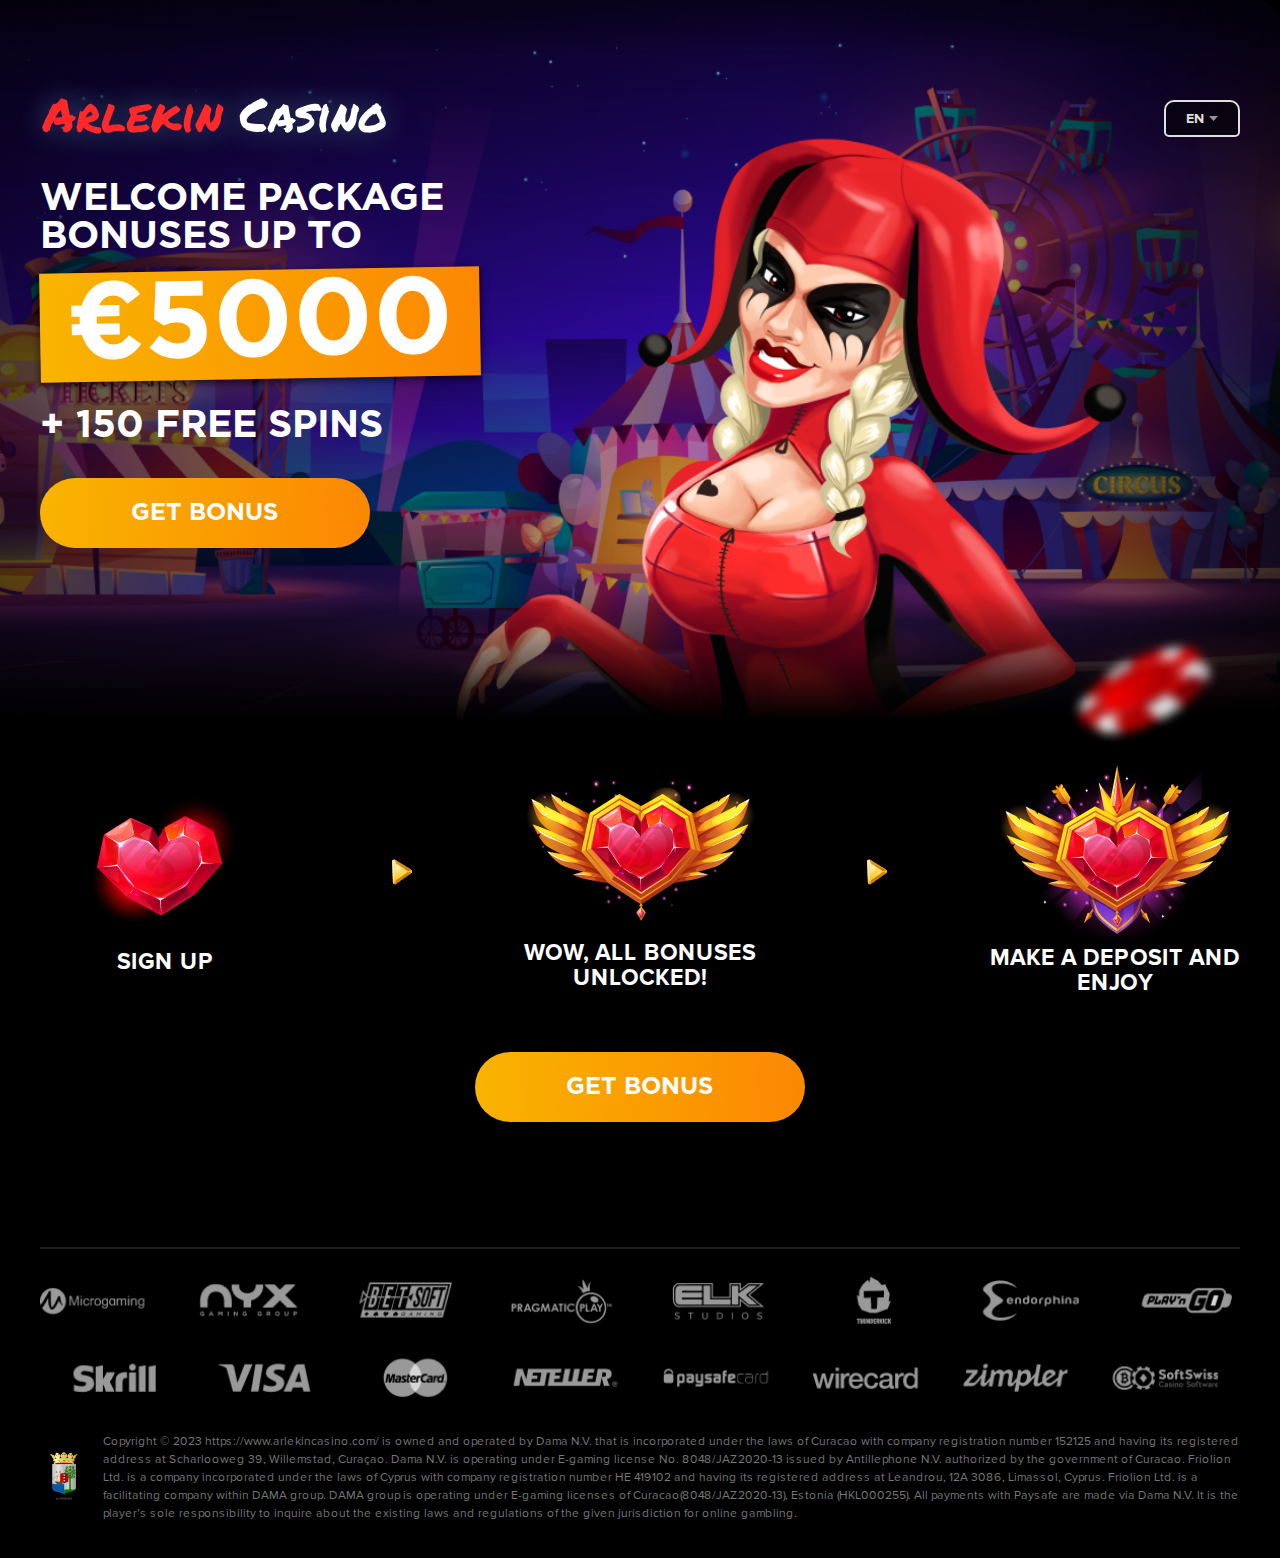
<file: index.html>
<!DOCTYPE html>
<html lang="en">

<head>
    <meta charset="UTF-8">
    <meta http-equiv="X-UA-Compatible" content="IE=edge">
    <meta name="viewport" content="width=device-width, initial-scale=1.0">
    <link rel="apple-touch-icon" sizes="180x180" href="fav/apple-touch-icon.png">
    <link rel="icon" type="image/png" sizes="32x32" href="fav/favicon-32x32.png">
    <link rel="icon" type="image/png" sizes="16x16" href="fav/favicon-16x16.png">
    <link rel="manifest" href="fav/site.webmanifest">
    <meta name="msapplication-TileColor" content="#2d89ef">
    <meta name="theme-color" content="#ffffff">
    <title>+ 5000 EUR Bonus | Arlekin Casino</title>
    <link rel="stylesheet" href="css/style.css">
</head>

<body>
    <div class="wrapper">
        <header class="header">
            <div class="header__container">
                <div class="header__inner">
                    <div class="header__menu">
                        <a href="#" class="header__logo"><img src="img/logo.png" alt="logo"></a>
                        <div class="dropdown">
                            <button class="dropbtn">en <img src="img/arrow.png" alt="arrow"></button>
                            <div class="dropdown-content">
                                <a href="de.html"><img src="img/de.png" alt="de"> deutch</a>
                                <a href="#"><img src="img/no.png" alt="no"> norway</a>
                            </div>
                        </div>
                    </div>
                    <div class="header__info">
                        <h2>Welcome package bonuses up to </h2>
                        
                        <h4>€5000</h4>
                        <h3>+ 150 free spins</h3>
                        <a class="heart" href="https://www.arlekincasino.com/en/users/sign_up">GET BONUS</a>
                    </div>
                </div>
            </div>
        </header>
        <main class="main">
            <div class="proposition">
                <div class="proposition__container">
                    <div class="proposition__iner">
                        <div class="proposition__images">
                            <div class="proposition__img">
                                <a href="https://www.arlekincasino.com/en/users/sign_up" class="link" style="text-decoration: none;">
                                    <img class="heart" src="img/img1.png" alt="heard">
                                    <p class="first">Sign up</p>
                                </a>
                            </div>
                            <div class="proposition__arrow">
                                <div class="arrowAnim">
                                    <div class="arrowSliding">
                                        <div class="arrow"></div>
                                    </div>
                                    <div class="arrowSliding delay1">
                                        <div class="arrow"></div>
                                    </div>
                                    <div class="arrowSliding delay2">
                                        <div class="arrow"></div>
                                    </div>
                                    <div class="arrowSliding delay3">
                                        <div class="arrow"></div>
                                    </div>
                                </div>
                            </div>
                            <div class="proposition__img">
                                <img class="heart" src="img/img2.png" alt="heard">
                                <p class="second">wow, all bonuses unlocked!</p>
                            </div>
                            <div class="proposition__arrow">
                                <div class="proposition__arrow">
                                    <div class="arrowAnim">
                                        <div class="arrowSliding">
                                            <div class="arrow"></div>
                                        </div>
                                        <div class="arrowSliding delay1">
                                            <div class="arrow"></div>
                                        </div>
                                        <div class="arrowSliding delay2">
                                            <div class="arrow"></div>
                                        </div>
                                        <div class="arrowSliding delay3">
                                            <div class="arrow"></div>
                                        </div>
                                    </div>
                                </div>
                            </div>
                            <div class="proposition__img">
                                <img class="heart" src="img/img3.png" alt="heard">
                                <p class="third">make a deposit and enjoy</p>
                            </div>
                        </div>
                        <div class="proposition__links">
                            <a href="https://www.arlekincasino.com/en/users/sign_up" class="proposition__link">GET BONUS</a>
                        </div>
                    </div>
                </div>
            </div>
            <div class="footer">
                <div class="footer__container">
                    <div class="footer__inner">
                        <div class="footer__line">
                            <hr>
                        </div>
                        <div class="footer__partners">
                            <img class="decs" src="img/partners.png" alt="partners">
                            <img class="mob" src="img/partners_mob.png" alt="partners">
                        </div>
                        <div class="footer__info">
                            <div class="footer__logo">
                                <img src="img/footer-logo.png" alt="logo">
                            </div>
                            <div class="footer__text">
                                <p>Copyright © 2023 https://www.arlekincasino.com/ is owned and operated by Dama N.V. that is incorporated under the laws of Curacao with company registration number 152125 and having its registered address at Scharlooweg 39, Willemstad, Curaçao. Dama N.V. is operating under E-gaming license No. 8048/JAZ2020-13 issued by Antillephone N.V. authorized by the government of Curacao. Friolion Ltd. is a company incorporated under the laws of Cyprus with company registration number ΗΕ 419102 and having its registered address at Leandrou, 12A 3086, Limassol, Сyprus. Friolion Ltd. is a facilitating company within DAMA group. DAMA group is operating under E-gaming licenses of Curacao(8048/JAZ2020-13), Estonia (HKL000255). All payments with Paysafe are made via Dama N.V. It is the player’s sole responsibility to inquire about the existing laws and regulations of the given jurisdiction for online gambling.</p>
                            </div>
                        </div>
                    </div>
                </div>
            </div>
        </main>
    </div>
</body>

</html>
</file>
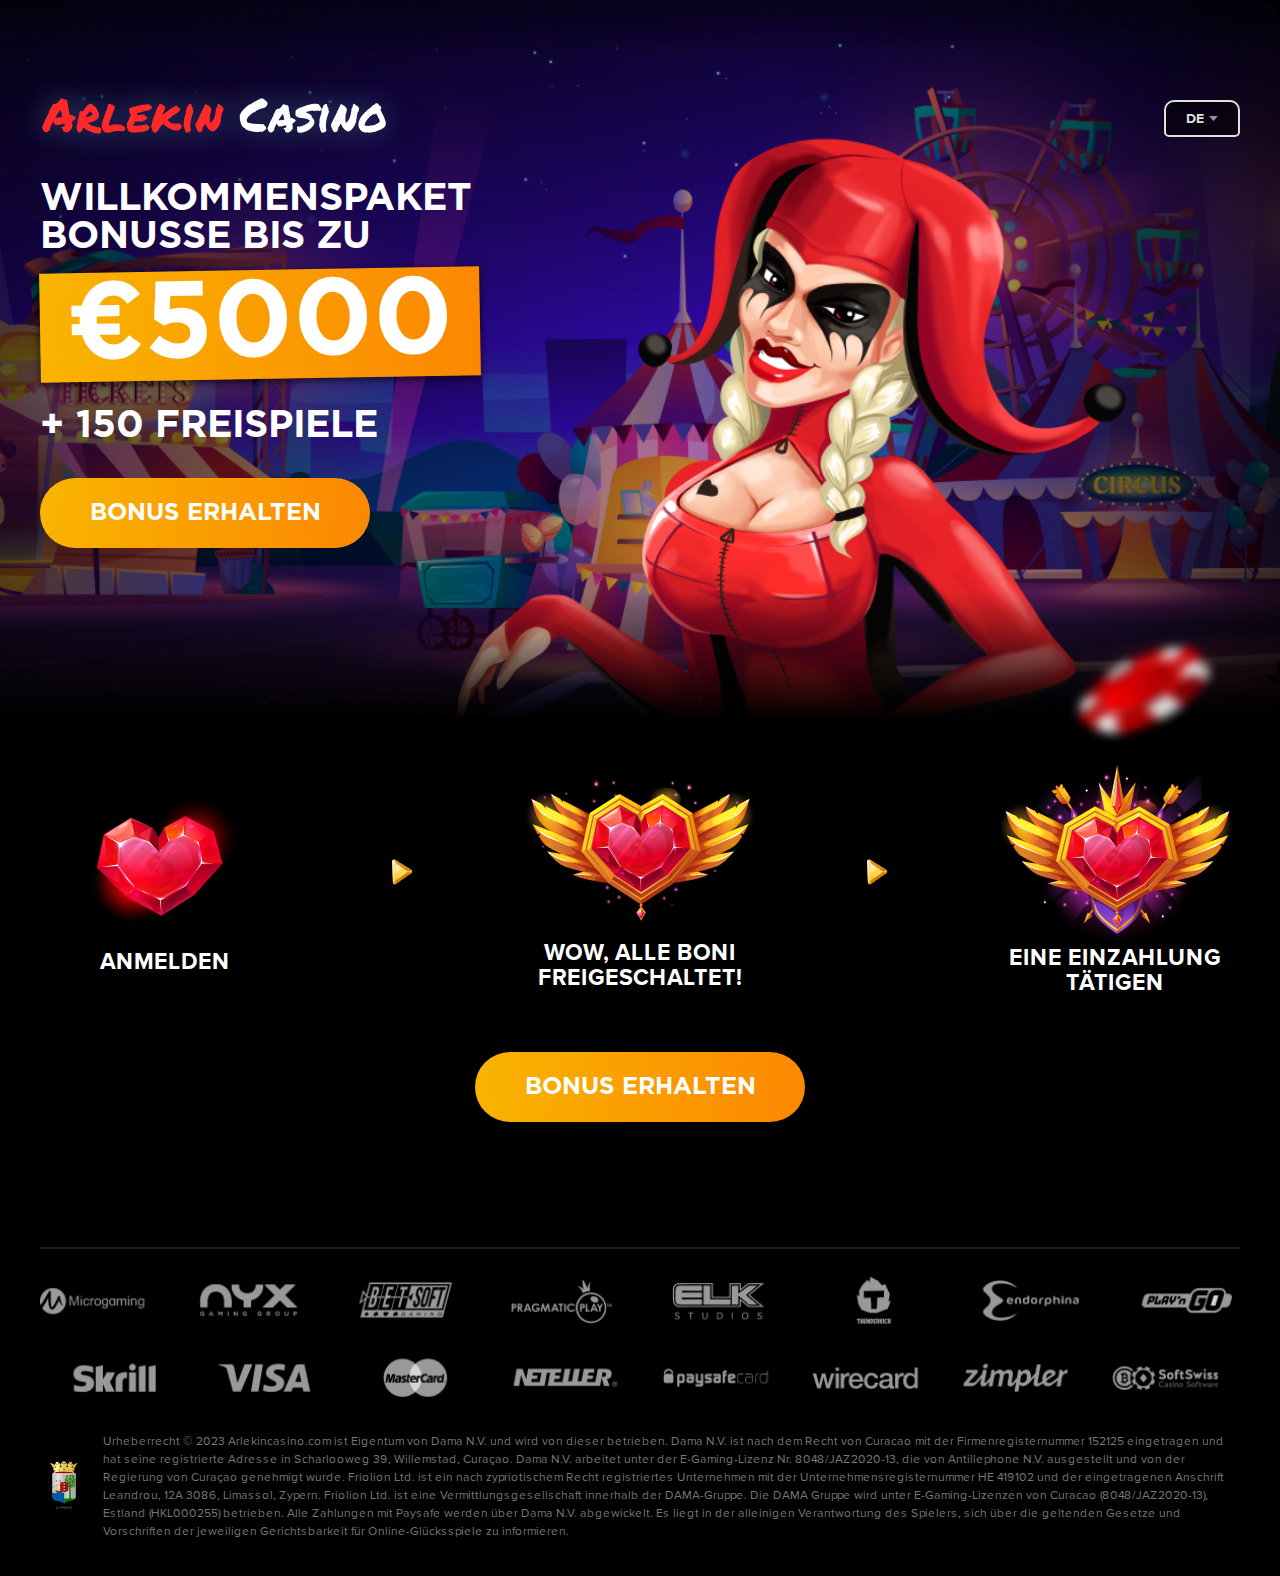
<file: de.html>
<!DOCTYPE html>
<html lang="en">

<head>
    <meta charset="UTF-8">
    <meta http-equiv="X-UA-Compatible" content="IE=edge">
    <meta name="viewport" content="width=device-width, initial-scale=1.0">
    <link rel="apple-touch-icon" sizes="180x180" href="fav/apple-touch-icon.png">
    <link rel="icon" type="image/png" sizes="32x32" href="fav/favicon-32x32.png">
    <link rel="icon" type="image/png" sizes="16x16" href="fav/favicon-16x16.png">
    <link rel="manifest" href="fav/site.webmanifest">
    <meta name="msapplication-TileColor" content="#2d89ef">
    <meta name="theme-color" content="#ffffff">
    <title>+ 5000 EUR Bonus | Arlekin Casino</title>
    <link rel="stylesheet" href="css/style.css">
</head>

<body>
    <div class="wrapper">
        <header class="header">
            <div class="header__container">
                <div class="header__inner">
                    <div class="header__menu">
                        <a href="#" class="header__logo"><img src="img/logo.png" alt="logo"></a>
                        <div class="dropdown">
                            <button class="dropbtn">de <img src="img/arrow.png" alt="arrow"></button>
                            <div class="dropdown-content">
                                <a href="index.html"><img src="img/en.png" alt="en"> english</a>
                                <a href="no.html"><img src="img/no.png" alt="no"> norway</a>
                            </div>
                        </div>
                    </div>
                    <div class="header__info">
                        <h2>Willkommenspaket Bonusse bis zu</h2>
                        <h4>€5000</h4>
                        <h3>+ 150 freispiele </h3>
                        <a class="heart" href="https://www.arlekincasino.com/de/users/sign_up">Bonus erhalten</a>
                    </div>
                </div>
            </div>
        </header>
        <main class="main">
            <div class="proposition"> 
                <div class="proposition__container">
                    <div class="proposition__iner">
                        <div class="proposition__images">
                            <div class="proposition__img">
                                <a href="https://www.arlekincasino.com/de/users/sign_up" class="link" style="text-decoration: none;">
                                    <img class="heart" src="img/img1.png" alt="heard">
                                    <p class="first">Anmelden</p>
                                </a>
                            </div>
                            <div class="proposition__arrow">
                                <div class="arrowAnim">
                                    <div class="arrowSliding">
                                        <div class="arrow"></div>
                                    </div>
                                    <div class="arrowSliding delay1">
                                        <div class="arrow"></div>
                                    </div>
                                    <div class="arrowSliding delay2">
                                        <div class="arrow"></div>
                                    </div>
                                    <div class="arrowSliding delay3">
                                        <div class="arrow"></div>
                                    </div>
                                </div>
                            </div>
                            <div class="proposition__img">
                                <img class="heart" src="img/img2.png" alt="heard">
                                <p class="second">Wow, alle Boni freigeschaltet!</p>
                            </div>
                            <div class="proposition__arrow">
                                <div class="proposition__arrow">
                                    <div class="arrowAnim">
                                        <div class="arrowSliding">
                                            <div class="arrow"></div>
                                        </div>
                                        <div class="arrowSliding delay1">
                                            <div class="arrow"></div>
                                        </div>
                                        <div class="arrowSliding delay2">
                                            <div class="arrow"></div>
                                        </div>
                                        <div class="arrowSliding delay3">
                                            <div class="arrow"></div>
                                        </div>
                                    </div>
                                </div>
                            </div>
                            <div class="proposition__img">
                                <img class="heart" src="img/img3.png" alt="heard">
                                <p class="third">eine Einzahlung tätigen</p>
                            </div>
                        </div>
                        <div class="proposition__links">
                            <a href="https://www.arlekincasino.com/de/users/sign_up" class="proposition__link">Bonus erhalten</a>
                        </div>
                    </div>
                </div>
            </div>
            <div class="footer">
                <div class="footer__container">
                    <div class="footer__inner">
                        <div class="footer__line">
                            <hr>
                        </div>
                        <div class="footer__partners">
                            <img class="decs" src="img/partners.png" alt="partners">
                            <img class="mob" src="img/partners_mob.png" alt="partners">
                        </div>
                        <div class="footer__info">
                            <div class="footer__logo">
                                <img src="img/footer-logo.png" alt="logo">
                            </div>                            
                            <div class="footer__text">
                                <p>Urheberrecht © 2023 Arlekincasino.com ist Eigentum von Dama N.V. und wird von dieser betrieben. Dama N.V. ist nach dem Recht von Curacao mit der Firmenregisternummer 152125 eingetragen und hat seine registrierte Adresse in Scharlooweg 39, Willemstad, Curaçao. Dama N.V. arbeitet unter der E-Gaming-Lizenz Nr. 8048/JAZ2020-13, die von Antillephone N.V. ausgestellt und von der Regierung von Curaçao genehmigt wurde. Friolion Ltd. ist ein nach zypriotischem Recht registriertes Unternehmen mit der Unternehmensregisternummer ΗΕ 419102 und der eingetragenen Anschrift Leandrou, 12A 3086, Limassol, Zypern. Friolion Ltd. ist eine Vermittlungsgesellschaft innerhalb der DAMA-Gruppe. Die DAMA Gruppe wird unter E-Gaming-Lizenzen von Curacao (8048/JAZ2020-13), Estland (HKL000255) betrieben. Alle Zahlungen mit Paysafe werden über Dama N.V. abgewickelt. Es liegt in der alleinigen Verantwortung des Spielers, sich über die geltenden Gesetze und Vorschriften der jeweiligen Gerichtsbarkeit für Online-Glücksspiele zu informieren.</p>
                            </div>
                        </div>
                    </div>
                </div>
            </div>
        </main>
    </div>
</body>

</html>
</file>
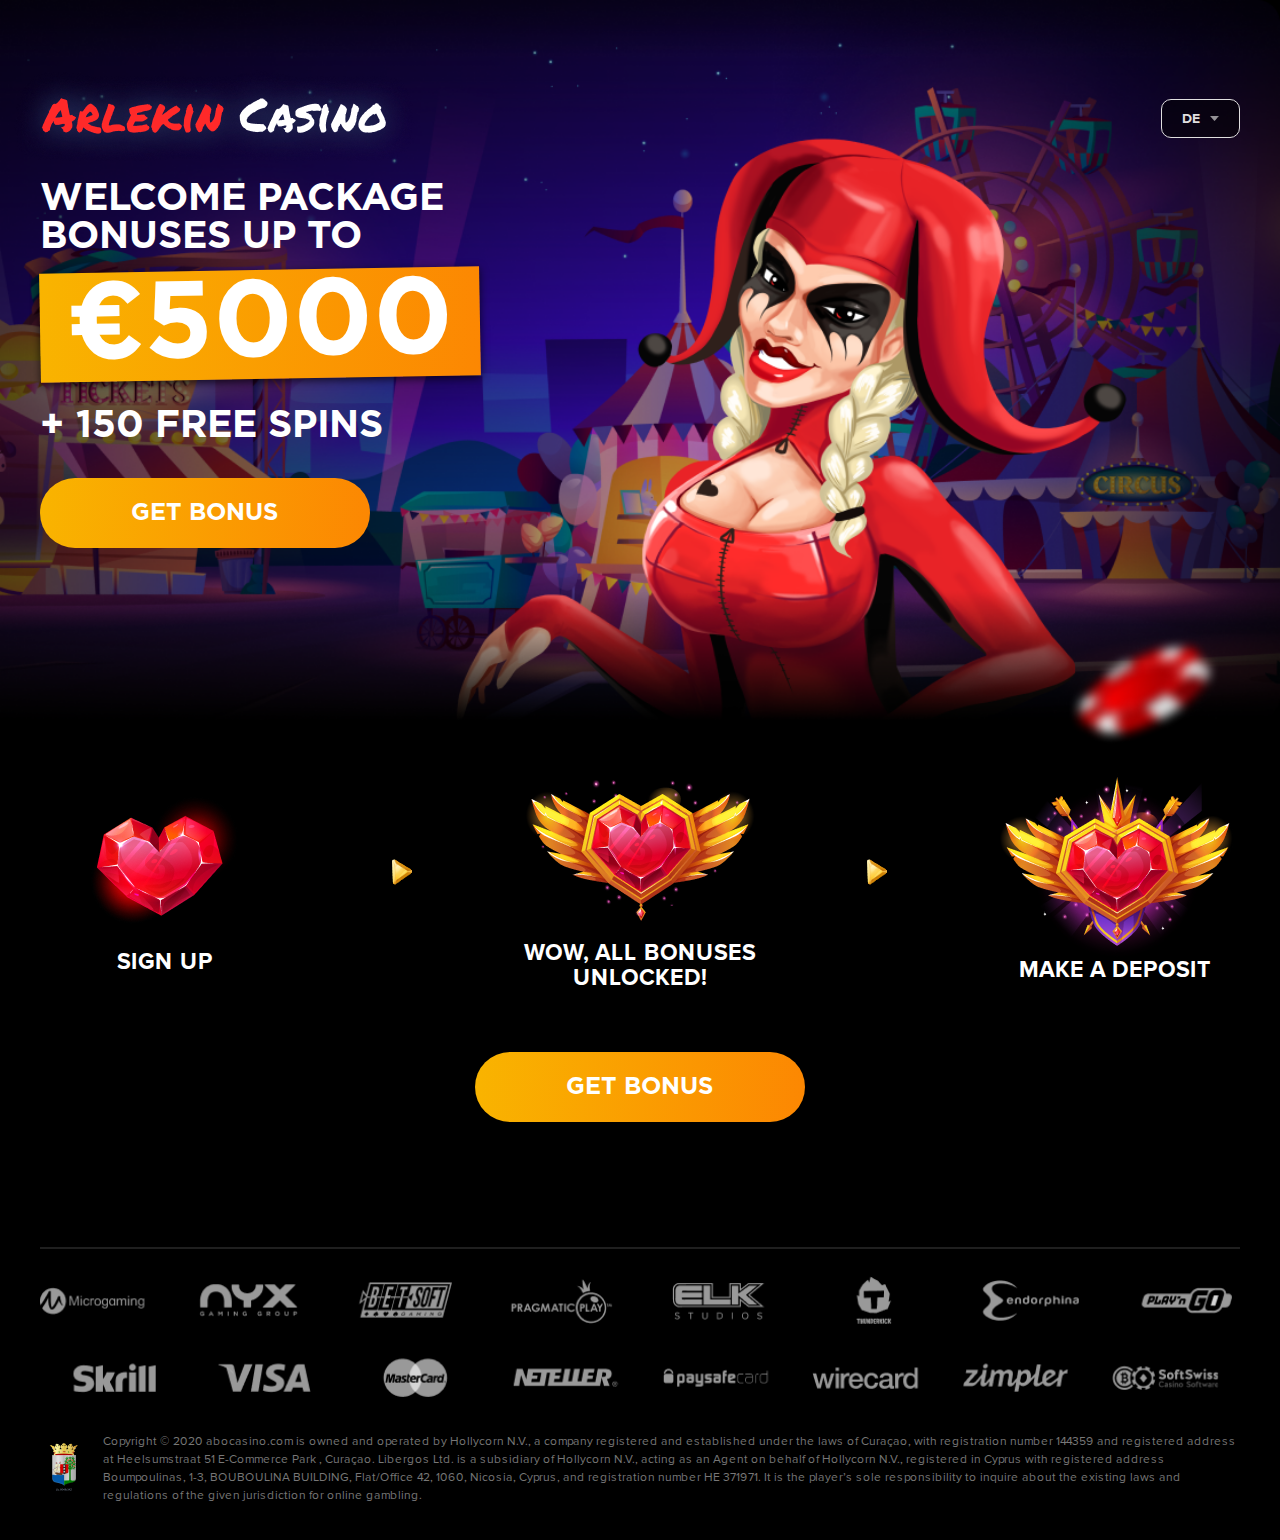
<file: en.html>
<!DOCTYPE html>
<html lang="en">

<head>
    <meta charset="UTF-8">
    <meta http-equiv="X-UA-Compatible" content="IE=edge">
    <meta name="viewport" content="width=device-width, initial-scale=1.0">
    <link rel="apple-touch-icon" sizes="152x152" href="fav/apple-touch-icon.png">
    <link rel="icon" type="image/png" sizes="32x32" href="fav/favicon-32x32.png">
    <link rel="icon" type="image/png" sizes="16x16" href="fav/favicon-16x16.png">
    <link rel="manifest" href="fav/site.webmanifest">
    <meta name="msapplication-TileColor" content="#2b5797">
    <meta name="theme-color" content="#ffffff">
    <title>Document</title>
    <link rel="stylesheet" href="css/style.css">
</head>

<body>
    <div class="wrapper">
        <header class="header">
            <div class="header__container">
                <div class="header__inner">
                    <div class="header__menu">
                        <a href="#" class="header__logo"><img src="img/logo.png" alt="logo"></a>
                        <a href="de.html" class="header__local">
                            <p>DE</p>
                            <img src="img/arrow.png" alt="arrow">
                        </a>
                    </div>
                    <div class="header__info">
                        <h2>Welcome package bonuses up to </h2>
                        <h4>€5000</h4>
                        <h3>+ 150 free spins</h3>
                        <a href="#">GET BONUS</a>
                        <div class="header__links-mob">
                            <a href="#" class="header__link">
                                <img src="img/img_mob-en.png" alt="proposition">
                            </a>
                        </div>
                    </div>
                </div>
            </div>
        </header>
        <main class="main">
            <div class="proposition">
                <div class="proposition__container">
                    <div class="proposition__iner">
                        <div class="proposition__images">
                            <div class="proposition__img">
                                <a href="#" class="link" style="text-decoration: none;">
                                    <img src="img/img1.png" alt="heard">
                                    <p class="first">Sign up</p>
                                </a>
                            </div>
                            <div class="proposition__arrow">
                                <div class="arrowAnim">
                                    <div class="arrowSliding">
                                        <div class="arrow"></div>
                                    </div>
                                    <div class="arrowSliding delay1">
                                        <div class="arrow"></div>
                                    </div>
                                    <div class="arrowSliding delay2">
                                        <div class="arrow"></div>
                                    </div>
                                    <div class="arrowSliding delay3">
                                        <div class="arrow"></div>
                                    </div>
                                </div>
                            </div>
                            <div class="proposition__img">
                                <img src="img/img2.png" alt="heard">
                                <p class="second">wow, all bonuses unlocked!</p>
                            </div>
                            <div class="proposition__arrow">
                                <div class="proposition__arrow">
                                    <div class="arrowAnim">
                                        <div class="arrowSliding">
                                            <div class="arrow"></div>
                                        </div>
                                        <div class="arrowSliding delay1">
                                            <div class="arrow"></div>
                                        </div>
                                        <div class="arrowSliding delay2">
                                            <div class="arrow"></div>
                                        </div>
                                        <div class="arrowSliding delay3">
                                            <div class="arrow"></div>
                                        </div>
                                    </div>
                                </div>
                            </div>
                            <div class="proposition__img">
                                <img src="img/img3.png" alt="heard">
                                <p class="third">make a deposit</p>
                            </div>
                        </div>
                        <div class="proposition__links">
                            <a href="#" class="proposition__link">GET BONUS</a>
                        </div>
                    </div>
                </div>
            </div>
            <div class="footer">
                <div class="footer__container">
                    <div class="footer__inner">
                        <div class="footer__line">
                            <hr>
                        </div>
                        <div class="footer__partners">
                            <img class="decs" src="img/partners.png" alt="partners">
                            <img class="mob" src="img/partners_mob.png" alt="partners">
                        </div>
                        <div class="footer__info">
                            <div class="footer__logo">
                                <img src="img/footer-logo.png" alt="logo">
                            </div>                            
                            <div class="footer__text">
                                <p>Copyright © 2020 abocasino.com is owned and operated by Hollycorn N.V., a company registered and established under the laws of Curaçao, with registration number 144359 and registered address at Heelsumstraat 51 E-Commerce Park , Curaçao. Libergos Ltd. is a subsidiary of Hollycorn N.V., acting as an Agent on behalf of Hollycorn N.V., registered in Cyprus with registered address Boumpoulinas, 1-3, BOUBOULINA BUILDING, Flat/Office 42, 1060, Nicosia, Cyprus, and registration number ΗΕ 371971. It is the player’s sole responsibility to inquire about the existing laws and regulations of the given jurisdiction for online gambling.</p>
                            </div>
                        </div>
                    </div>
                </div>
            </div>
        </main>
    </div>
</body>

</html>
</file>
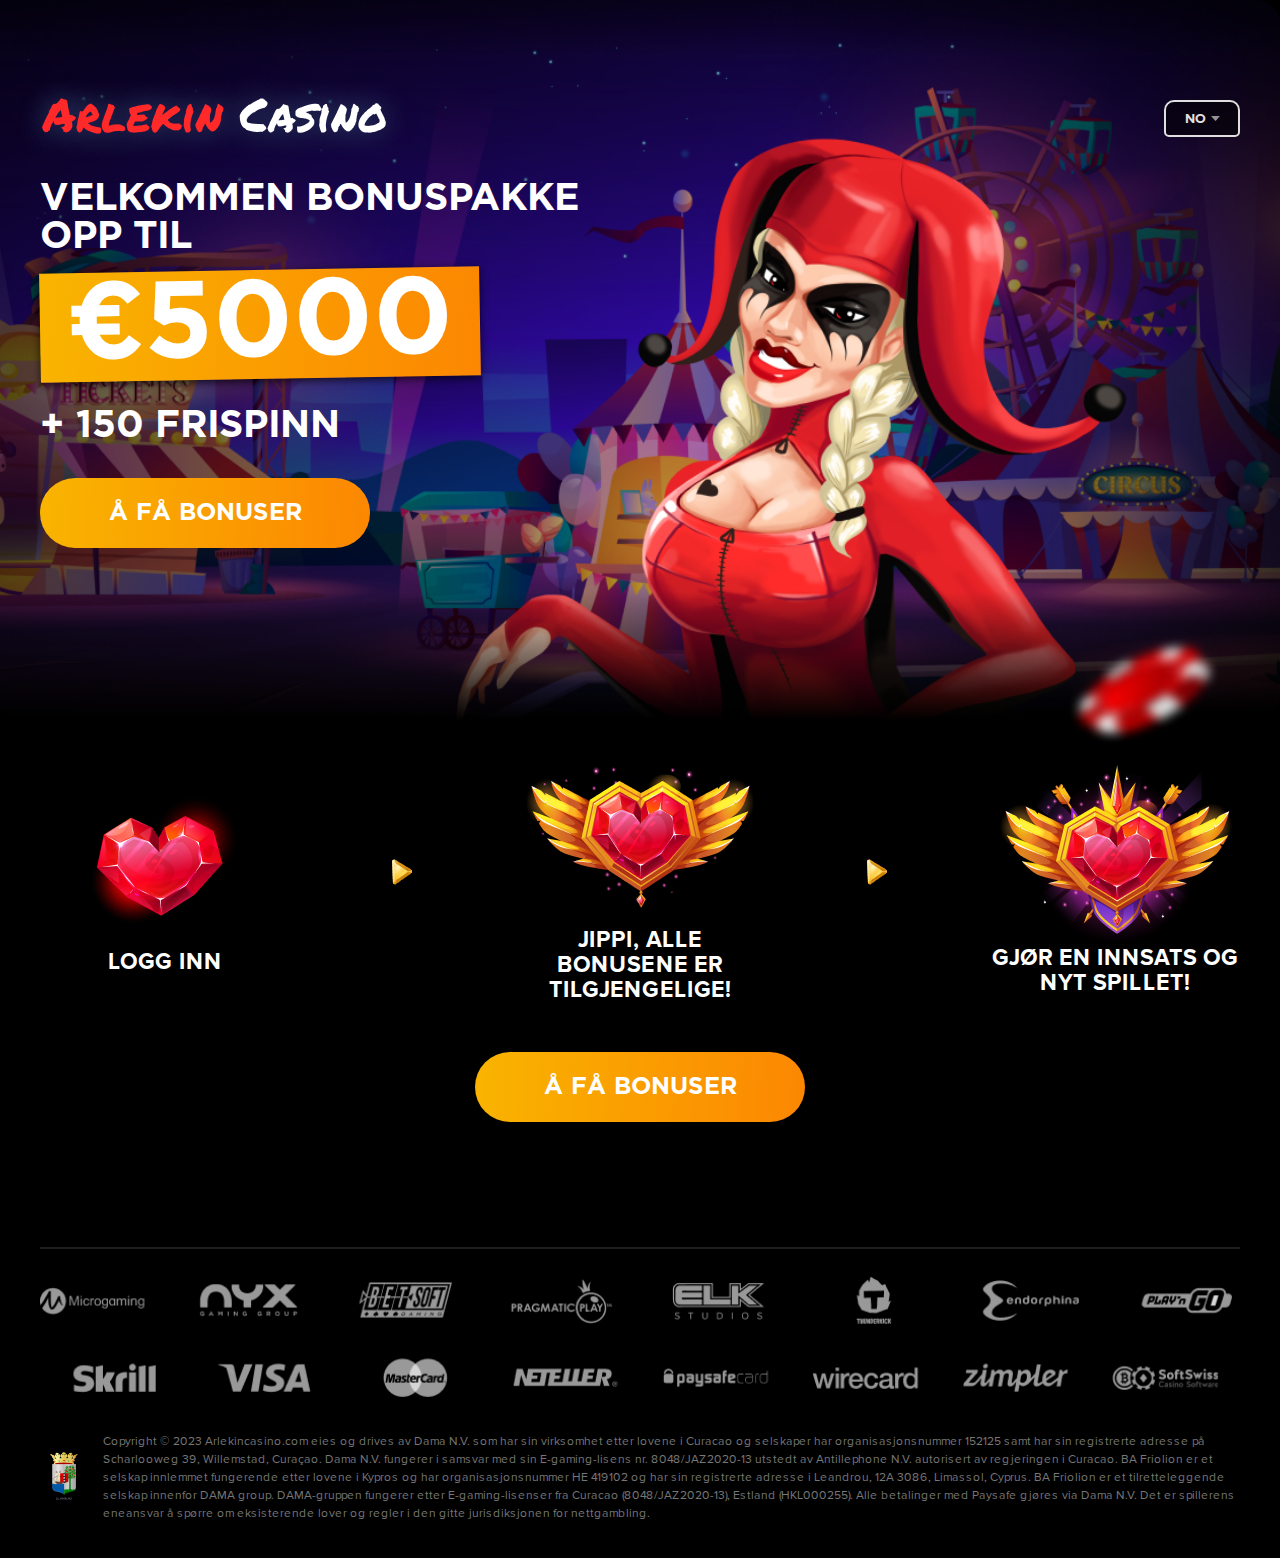
<file: no.html>
<!DOCTYPE html>
<html lang="en">

<head>
    <meta charset="UTF-8">
    <meta http-equiv="X-UA-Compatible" content="IE=edge">
    <meta name="viewport" content="width=device-width, initial-scale=1.0">
    <link rel="apple-touch-icon" sizes="180x180" href="fav/apple-touch-icon.png">
    <link rel="icon" type="image/png" sizes="32x32" href="fav/favicon-32x32.png">
    <link rel="icon" type="image/png" sizes="16x16" href="fav/favicon-16x16.png">
    <link rel="manifest" href="fav/site.webmanifest">
    <meta name="msapplication-TileColor" content="#2d89ef">
    <meta name="theme-color" content="#ffffff">
    <title>+ 5000 EUR Bonus | Arlekin Casino</title>
    <link rel="stylesheet" href="css/style.css">
</head>

<body>
    <div class="wrapper">
        <header class="header">
            <div class="header__container">
                <div class="header__inner">
                    <div class="header__menu">
                        <a href="#" class="header__logo"><img src="img/logo.png" alt="logo"></a>
                        <div class="dropdown">
                            <button class="dropbtn">no <img src="img/arrow.png" alt="arrow"></button>
                            <div class="dropdown-content">
                                <a href="index.html"><img src="img/en.png" alt="en"> english</a>
                                <a href="de.html"><img src="img/de.png" alt="no"> deutch</a>
                            </div>
                        </div>
                    </div>
                    <div class="header__info">
                        <h2>Velkommen Bonuspakke opp til</h2>
                        <h4>€5000</h4>
                        <h3>+ 150 frispinn</h3>
                        <a class="heart" href="https://www.arlekincasino.com/no/users/sign_up">Å få bonuser</a>
                    </div>
                </div>
            </div>
        </header>
        <main class="main">
            <div class="proposition"> 
                <div class="proposition__container">
                    <div class="proposition__iner">
                        <div class="proposition__images">
                            <div class="proposition__img">
                                <a href="https://www.arlekincasino.com/no/users/sign_up" class="link" style="text-decoration: none;">
                                    <img class="heart" src="img/img1.png" alt="heard">
                                    <p class="first">Logg inn</p>
                                </a>
                            </div>
                            <div class="proposition__arrow">
                                <div class="arrowAnim">
                                    <div class="arrowSliding">
                                        <div class="arrow"></div>
                                    </div>
                                    <div class="arrowSliding delay1">
                                        <div class="arrow"></div>
                                    </div>
                                    <div class="arrowSliding delay2">
                                        <div class="arrow"></div>
                                    </div>
                                    <div class="arrowSliding delay3">
                                        <div class="arrow"></div>
                                    </div>
                                </div>
                            </div>
                            <div class="proposition__img">
                                <img class="heart" src="img/img2.png" alt="heard">
                                <p class="second">Jippi, alle bonusene er tilgjengelige!</p>
                            </div>
                            <div class="proposition__arrow">
                                <div class="proposition__arrow">
                                    <div class="arrowAnim">
                                        <div class="arrowSliding">
                                            <div class="arrow"></div>
                                        </div>
                                        <div class="arrowSliding delay1">
                                            <div class="arrow"></div>
                                        </div>
                                        <div class="arrowSliding delay2">
                                            <div class="arrow"></div>
                                        </div>
                                        <div class="arrowSliding delay3">
                                            <div class="arrow"></div>
                                        </div>
                                    </div>
                                </div>
                            </div>
                            <div class="proposition__img">
                                <img class="heart" src="img/img3.png" alt="heard">
                                <p class="third">Gjør en innsats og nyt spillet!</p>
                            </div>
                        </div>
                        <div class="proposition__links">
                            <a href="https://www.arlekincasino.com/no/users/sign_up" class="proposition__link">Å få bonuser</a>
                        </div>
                    </div>
                </div>
            </div>
            <div class="footer">
                <div class="footer__container">
                    <div class="footer__inner">
                        <div class="footer__line">
                            <hr>
                        </div>
                        <div class="footer__partners">
                            <img class="decs" src="img/partners.png" alt="partners">
                            <img class="mob" src="img/partners_mob.png" alt="partners">
                        </div>
                        <div class="footer__info">
                            <div class="footer__logo">
                                <img src="img/footer-logo.png" alt="logo">
                            </div>                            
                            <div class="footer__text">
                                <p>Copyright © 2023 Arlekincasino.com eies og drives av Dama N.V. som har sin virksomhet etter lovene i Curacao og selskaper har organisasjonsnummer 152125 samt har sin registrerte adresse på Scharlooweg 39, Willemstad, Curaçao. Dama N.V. fungerer i samsvar med sin E-gaming-lisens nr. 8048/JAZ2020-13 utstedt av Antillephone N.V. autorisert av regjeringen i Curacao. BA Friolion er et selskap innlemmet fungerende etter lovene i Kypros og har organisasjonsnummer ΗΕ 419102 og har sin registrerte adresse i Leandrou, 12A 3086, Limassol, Сyprus. BA Friolion er et tilretteleggende selskap innenfor DAMA group. DAMA-gruppen fungerer etter E-gaming-lisenser fra Curacao (8048/JAZ2020-13), Estland (HKL000255). Alle betalinger med Paysafe gjøres via Dama N.V. Det er spillerens eneansvar å spørre om eksisterende lover og regler i den gitte jurisdiksjonen for nettgambling.</p>
                            </div>
                        </div>
                    </div>
                </div>
            </div>
        </main>
    </div>
</body>

</html>
</file>
<file: css/style.css>
@charset "UTF-8";
@font-face {
  font-family: "Proxima Nova";
  src: url("../fonts/ProximaNova-Regular.woff");
  font-weight: 400; }
@font-face {
  font-family: "Proxima Nova";
  src: url("../fonts/ProximaNova-Bold.woff");
  font-weight: 700; }
@font-face {
  font-family: "Gotham Pro";
  src: url("../fonts/GothamPro.woff");
  font-weight: 400; }
@font-face {
  font-family: "Gotham Pro";
  src: url("../fonts/GothamPro-Bold.woff");
  font-weight: 700; }
.arrowAnim {
  width: 0px;
  height: 30px;
  display: flex;
  justify-content: center;
  align-items: center; }
  @media (max-width: 768px) {
    .arrowAnim {
      display: none; } }

.arrow {
  width: 25px;
  height: 32px;
  background: url("../img/heard.png") 100%/cover no-repeat; }
  @media (max-width: 979px) {
    .arrow {
      width: 15px;
      height: 22px; } }
  @media (max-width: 768px) {
    .arrow {
      display: none; } }

.arrowSliding {
  position: absolute;
  -webkit-animation: slide 4s linear infinite;
  animation: slide 4s linear infinite; }

.delay1 {
  -webkit-animation-delay: 1s;
  animation-delay: 1s; }

.delay2 {
  -webkit-animation-delay: 2s;
  animation-delay: 2s; }

.delay3 {
  -webkit-animation-delay: 3s;
  animation-delay: 3s; }

@keyframes slide {
  0% {
    opacity: 0;
    transform: translateX(-5vw); }
  20% {
    opacity: 1;
    transform: translateX(-3vw); }
  80% {
    opacity: 1;
    transform: translateX(3vw); }
  100% {
    opacity: 0;
    transform: translateX(5vw); } }
.heart {
  animation-name: anime;
  /* имя кейфрейма для анимации */
  animation-duration: 700ms;
  /* длительность анимации */
  animation-iteration-count: infinite;
  /* количество повторений, в данном случае - бесконечно */
  animation-direction: alternate;
  /* проигрывать анимацию в прямом и в обратном порядке */
  animation-timing-function: ease-in; }

@keyframes anime {
  0% {
    transform: scale(1); }
  100% {
    transform: scale(1.1); } }
@font-face {
  font-family: "Proxima Nova";
  src: url("../fonts/ProximaNova-Regular.woff");
  font-weight: 400; }
@font-face {
  font-family: "Proxima Nova";
  src: url("../fonts/ProximaNova-Bold.woff");
  font-weight: 700; }
@font-face {
  font-family: "Gotham Pro";
  src: url("../fonts/GothamPro.woff");
  font-weight: 400; }
@font-face {
  font-family: "Gotham Pro";
  src: url("../fonts/GothamPro-Bold.woff");
  font-weight: 700; }
.arrowAnim {
  width: 0px;
  height: 30px;
  display: flex;
  justify-content: center;
  align-items: center; }
  @media (max-width: 768px) {
    .arrowAnim {
      display: none; } }

.arrow {
  width: 25px;
  height: 32px;
  background: url("../img/heard.png") 100%/cover no-repeat; }
  @media (max-width: 979px) {
    .arrow {
      width: 15px;
      height: 22px; } }
  @media (max-width: 768px) {
    .arrow {
      display: none; } }

.arrowSliding {
  position: absolute;
  -webkit-animation: slide 4s linear infinite;
  animation: slide 4s linear infinite; }

.delay1 {
  -webkit-animation-delay: 1s;
  animation-delay: 1s; }

.delay2 {
  -webkit-animation-delay: 2s;
  animation-delay: 2s; }

.delay3 {
  -webkit-animation-delay: 3s;
  animation-delay: 3s; }

@keyframes slide {
  0% {
    opacity: 0;
    transform: translateX(-5vw); }
  20% {
    opacity: 1;
    transform: translateX(-3vw); }
  80% {
    opacity: 1;
    transform: translateX(3vw); }
  100% {
    opacity: 0;
    transform: translateX(5vw); } }
.heart {
  animation-name: anime;
  /* имя кейфрейма для анимации */
  animation-duration: 700ms;
  /* длительность анимации */
  animation-iteration-count: infinite;
  /* количество повторений, в данном случае - бесконечно */
  animation-direction: alternate;
  /* проигрывать анимацию в прямом и в обратном порядке */
  animation-timing-function: ease-in; }

@keyframes anime {
  0% {
    transform: scale(1); }
  100% {
    transform: scale(1.1); } }
.dropbtn {
  background: rgba(0, 0, 0, 0.5);
  border: 2px solid #E0DFDF;
  border-radius: 10px;
  width: 76px;
  height: 37px;
  font-family: "Proxima Nova";
  font-style: normal;
  font-weight: 700;
  font-size: 14px;
  line-height: 17px;
  text-align: center;
  text-transform: uppercase;
  color: #E0DFDF;
  border-bottom-right-radius: 5px;
  border-bottom-left-radius: 5px;
  cursor: pointer;
  display: flex;
  justify-content: center;
  align-items: center; }
  .dropbtn img {
    margin-left: 5px; }

.dropdown {
  position: relative; }
  .dropdown .dropdown-content {
    display: none;
    position: absolute;
    background: rgba(0, 0, 0, 0.5);
    border: 2px solid #E0DFDF;
    border-radius: 10px;
    width: 76px;
    z-index: 1; }
  .dropdown .dropdown-content a {
    color: black;
    justify-content: space-between;
    display: flex;
    padding: 14px 7px;
    text-decoration: none;
    font-family: "Proxima Nova";
    font-style: normal;
    font-weight: 700;
    font-size: 9px;
    line-height: 17px;
    text-align: center;
    color: #E0DFDF;
    cursor: pointer;
    text-transform: uppercase;
    display: flex;
    justify-content: space-between;
    align-items: center; }
  .dropdown .dropdown-content a:hover .dropbtn {
    border-bottom-right-radius: 5px;
    border-bottom-left-radius: 5px; }
  .dropdown:hover .dropdown-content {
    display: block;
    position: absolute;
    top: 35px;
    border-top-right-radius: 5px;
    border-top-left-radius: 5px; }

*, *::before, *::after {
  margin: 0;
  padding: 0;
  border: none;
  box-sizing: border-box;
  -ms-user-select: none;
  -moz-user-select: none;
  -webkit-user-select: none;
  user-select: none; }

html, .body {
  height: 100%;
  min-width: 320px;
  background-color: #000; }

.body {
  font-family: "Proxima Nova"; }

.wrapper {
  min-height: 0%;
  display: flex;
  flex-direction: column;
  overflow: hidden; }

.main {
  flex: 1 1 auto;
  overflow: hidden; }

[class*="__container"] {
  max-width: 1280px;
  margin: 0 auto; }
  @media (max-width: 1320px) {
    [class*="__container"] {
      margin: 0 40px; } }

body::-webkit-scrollbar {
  width: 7px; }

body::-webkit-scrollbar-track {
  background: #000; }

body::-webkit-scrollbar-thumb {
  background-color: #F9B400;
  border-radius: 15px;
  border: 2px solid #000; }

body .header {
  padding-top: 66px;
  background: url("../img/back.png") 100% 100%/cover no-repeat;
  height: 750px; }
  @media (max-width: 979px) {
    body .header {
      background: url("../img/back.png") 60% 100%/cover no-repeat;
      height: 550px; } }
  @media (max-width: 768px) {
    body .header {
      height: 835px;
      background: url("../img/back_mob.png") 100% 100%/cover no-repeat;
      padding-top: 10px; } }
  body .header__menu {
    display: flex;
    justify-content: space-between;
    align-items: center; }
  body .header__logo {
    margin-left: -30px; }
    @media (max-width: 768px) {
      body .header__logo {
        margin-left: -20px; } }
    @media (max-width: 768px) {
      body .header__logo img {
        width: 100%; } }
  body .header__local {
    display: flex;
    align-items: center;
    background: rgba(0, 0, 0, 0.5);
    border: 1px solid #E0DFDF;
    border-radius: 10px;
    padding: 10px 20px;
    text-decoration: none; }
    body .header__local p {
      font-family: "Proxima Nova";
      font-style: normal;
      font-weight: 700;
      font-size: 14px;
      line-height: 17px;
      color: #E0DFDF;
      margin-right: 10px; }
  body .header__info {
    margin-top: 10px;
    display: flex;
    flex-direction: column;
    max-width: 540px; }
    body .header__info h2 {
      font-family: "Gotham Pro";
      font-style: normal;
      font-weight: 700;
      font-size: 38px;
      line-height: 100%;
      text-transform: uppercase;
      color: #FFFFFF; }
      @media (max-width: 979px) {
        body .header__info h2 {
          font-size: 26px; } }
      @media (max-width: 768px) {
        body .header__info h2 {
          font-size: 22px;
          text-align: center; } }
    body .header__info h4 {
      font-family: "Gotham Pro";
      font-style: normal;
      font-weight: 700;
      font-size: 109px;
      line-height: 100%;
      text-align: center;
      text-transform: uppercase;
      color: #FFFFFF;
      transform: rotate(-1deg);
      max-width: 440px;
      background: linear-gradient(94.47deg, #F9B400 0.44%, #FC8702 99.84%);
      box-shadow: 0px 2.39767px 8.39186px rgba(0, 0, 0, 0.7);
      margin-top: 14px; }
      @media (max-width: 979px) {
        body .header__info h4 {
          font-size: 80px;
          max-width: 320px;
          margin-top: 20px; } }
      @media (max-width: 768px) {
        body .header__info h4 {
          margin-top: 10px;
          font-size: 62px; } }
    body .header__info h3 {
      font-family: "Gotham Pro";
      font-style: normal;
      font-weight: 700;
      font-size: 38px;
      line-height: 100%;
      text-transform: uppercase;
      color: #FFFFFF;
      margin-top: 28px; }
      @media (max-width: 979px) {
        body .header__info h3 {
          font-size: 26px; } }
      @media (max-width: 768px) {
        body .header__info h3 {
          margin-top: 25px;
          text-align: center;
          font-size: 22px; } }
    body .header__info a {
      margin-top: 33px;
      background: linear-gradient(93.7deg, #F9B400 0%, #FC8702 100%);
      border-radius: 126px;
      font-family: "Gotham Pro";
      font-style: normal;
      font-weight: 700;
      font-size: 24px;
      line-height: 125%;
      color: #FFFFFF;
      display: block;
      text-decoration: none;
      max-width: 330px;
      padding: 20px 0px;
      text-align: center;
      transition: 0.3s;
      text-transform: uppercase; }
      body .header__info a:hover {
        box-shadow: 0px 0px 65.6651px rgba(250, 154, 1, 0.7); }
      @media (max-width: 979px) {
        body .header__info a {
          max-width: 280px; } }
      @media (max-width: 768px) {
        body .header__info a {
          text-align: center;
          width: 90%;
          margin: 30px auto 0;
          padding: 10px 0px;
          font-size: 16px;
          text-transform: uppercase; } }
  body .header__links-mob {
    display: none; }
    @media (max-width: 768px) {
      body .header__links-mob {
        display: block; } }
  @media (max-width: 768px) {
    body .header__links-mob a {
      margin-top: 10px;
      border: none;
      background: none;
      box-shadow: none; } }
@media (max-width: 979px) {
  body .main .proposition {
    margin-top: 0; } }
@media (max-width: 768px) {
  body .main .proposition {
    display: none; } }
body .main .proposition__images {
  display: flex;
  justify-content: space-between;
  align-items: center;
  height: 250px; }
body .main .proposition__img {
  display: flex;
  flex-direction: column;
  align-items: center;
  width: 250px; }
  @media (max-width: 979px) {
    body .main .proposition__img {
      width: 200px; } }
  body .main .proposition__img p {
    font-family: "Proxima Nova";
    font-style: normal;
    font-weight: 700;
    font-size: 23px;
    line-height: 25px;
    text-align: center;
    letter-spacing: 0.0131502px;
    text-transform: uppercase;
    color: #FFFFFF;
    max-width: 250px;
    position: relative;
    text-decoration: none; }
    @media (max-width: 979px) {
      body .main .proposition__img p {
        font-size: 20px; } }
  body .main .proposition__img .second, body .main .proposition__img .first {
    top: 20px; }
body .main .proposition__links {
  margin-top: 52px; }
body .main .proposition__link {
  background: linear-gradient(93.7deg, #F9B400 0%, #FC8702 100%);
  border-radius: 126.474px;
  font-family: "Gotham Pro";
  font-style: normal;
  font-weight: 700;
  font-size: 24px;
  line-height: 125%;
  color: #FFFFFF;
  text-decoration: none;
  padding: 20px 0px;
  display: block;
  margin: 0 auto;
  max-width: 330px;
  text-align: center;
  transition: 0.3s;
  text-transform: uppercase; }
  body .main .proposition__link:hover {
    box-shadow: 0px 0px 65.6651px rgba(250, 154, 1, 0.7); }
body .main .footer {
  margin-top: 125px;
  margin-bottom: 35px; }
  @media (max-width: 979px) {
    body .main .footer {
      margin-top: 50px; } }
  @media (max-width: 768px) {
    body .main .footer {
      margin-top: 30px; } }
  body .main .footer__line {
    border: 1px solid rgba(255, 255, 255, 0.12);
    color: rgba(255, 255, 255, 0.12);
    text-align: center;
    display: block;
    margin: 0 auto; }
  body .main .footer__partners {
    margin-top: 25px; }
    body .main .footer__partners img {
      width: 100%; }
  @media (max-width: 768px) {
    body .main .footer .decs {
      display: none; } }
  body .main .footer .mob {
    display: none; }
    @media (max-width: 768px) {
      body .main .footer .mob {
        display: block; } }
  body .main .footer__info {
    margin-top: 25px;
    display: flex;
    justify-content: space-between;
    align-items: center; }
    @media (max-width: 768px) {
      body .main .footer__info {
        flex-direction: column; } }
  body .main .footer__logo {
    margin-right: 15px; }
  body .main .footer__text {
    font-family: "Proxima Nova";
    font-style: normal;
    font-weight: 400;
    font-size: 12px;
    line-height: 18px;
    color: rgba(255, 255, 255, 0.47); }
    @media (max-width: 768px) {
      body .main .footer__text {
        margin-top: 20px;
        text-align: center; } }

/*# sourceMappingURL=style.css.map */
</file>
